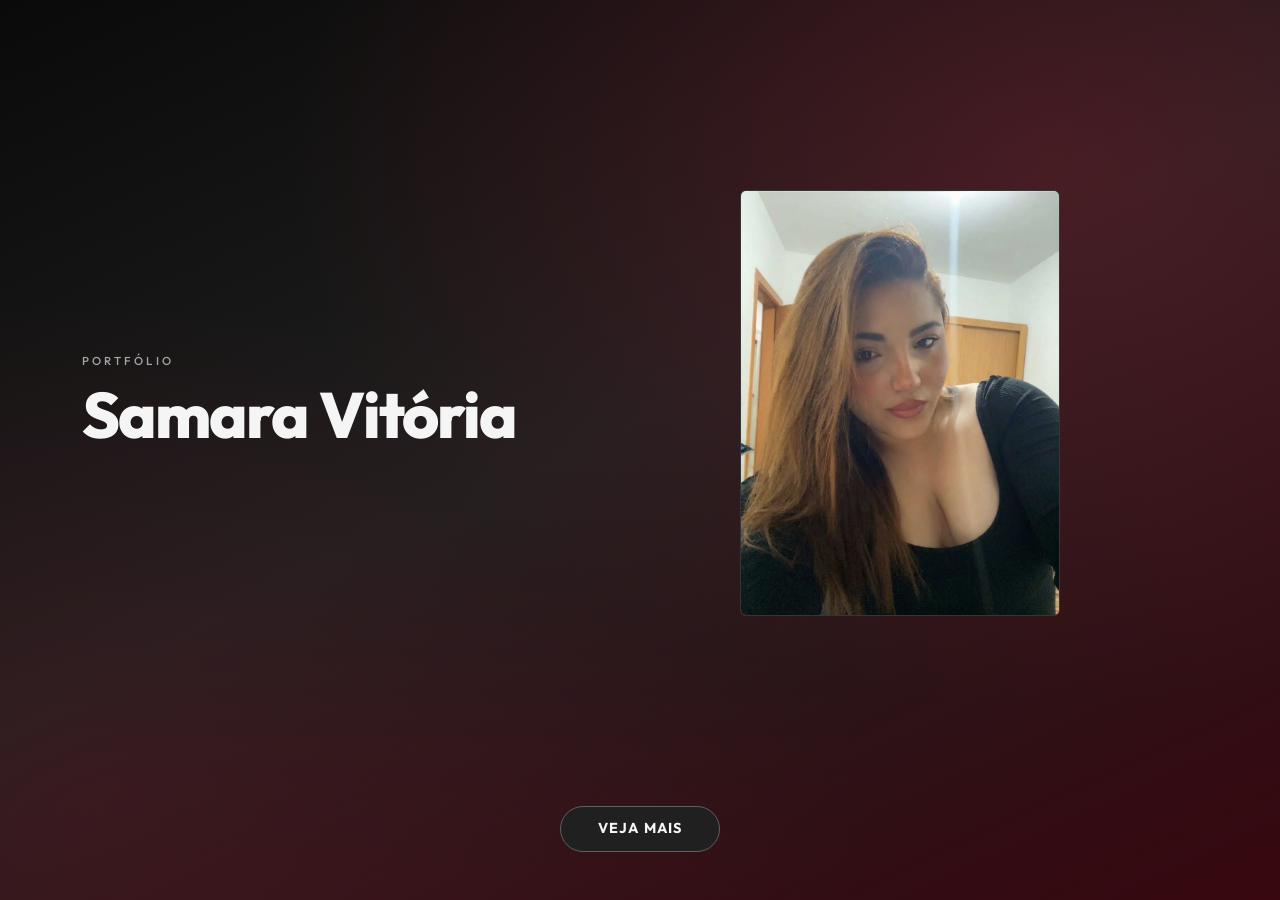
<file: index.html>
<!DOCTYPE html>
<html lang="pt-BR">
<head>
  <meta charset="UTF-8">
  <meta name="viewport" content="width=device-width, initial-scale=1.0">
  <title>Samara Vitória</title>
  <link href="https://cdn.jsdelivr.net/npm/bootstrap@5.3.3/dist/css/bootstrap.min.css" rel="stylesheet">
  <link rel="preconnect" href="https://fonts.googleapis.com">
  <link rel="preconnect" href="https://fonts.gstatic.com" crossorigin>
  <link href="https://fonts.googleapis.com/css2?family=Outfit:wght@400;500;600;700;800&display=swap" rel="stylesheet">
  <link rel="stylesheet" href="css/capa.css">
</head>
<body>
  <section class="capa min-vh-100 d-flex flex-column">
    <div class="container flex-grow-1 d-flex align-items-center">
      <div class="row w-100 align-items-center g-5">
        <div class="col-md-6 text-center text-md-start">
          <p class="capa-label mb-2">Portfólio</p>
          <h1 class="capa-nome mb-0">Samara Vitória</h1>
        </div>

        <div class="col-md-6 d-flex justify-content-center justify-content-md-end">
          <div class="capa-foto">
            <img src="imagens/WhatsApp Image 2026-09-28 at 19.39.31.jpeg" alt="Fotoe" onerror="this.style.display='none'; this.nextElementSibling.style.display='flex';">
            <div class="capa-placeholder" style="display:none;">Foto</div>
          </div>
        </div>
      </div>
    </div>

    <div class="capa-acao pb-5 text-center">
      <a href="sobre.html" class="btn btn-veja-mais">Veja mais</a>
    </div>
  </section>

  <script src="https://cdn.jsdelivr.net/npm/bootstrap@5.3.3/dist/js/bootstrap.bundle.min.js"></script>
</body>
</html>
</file>
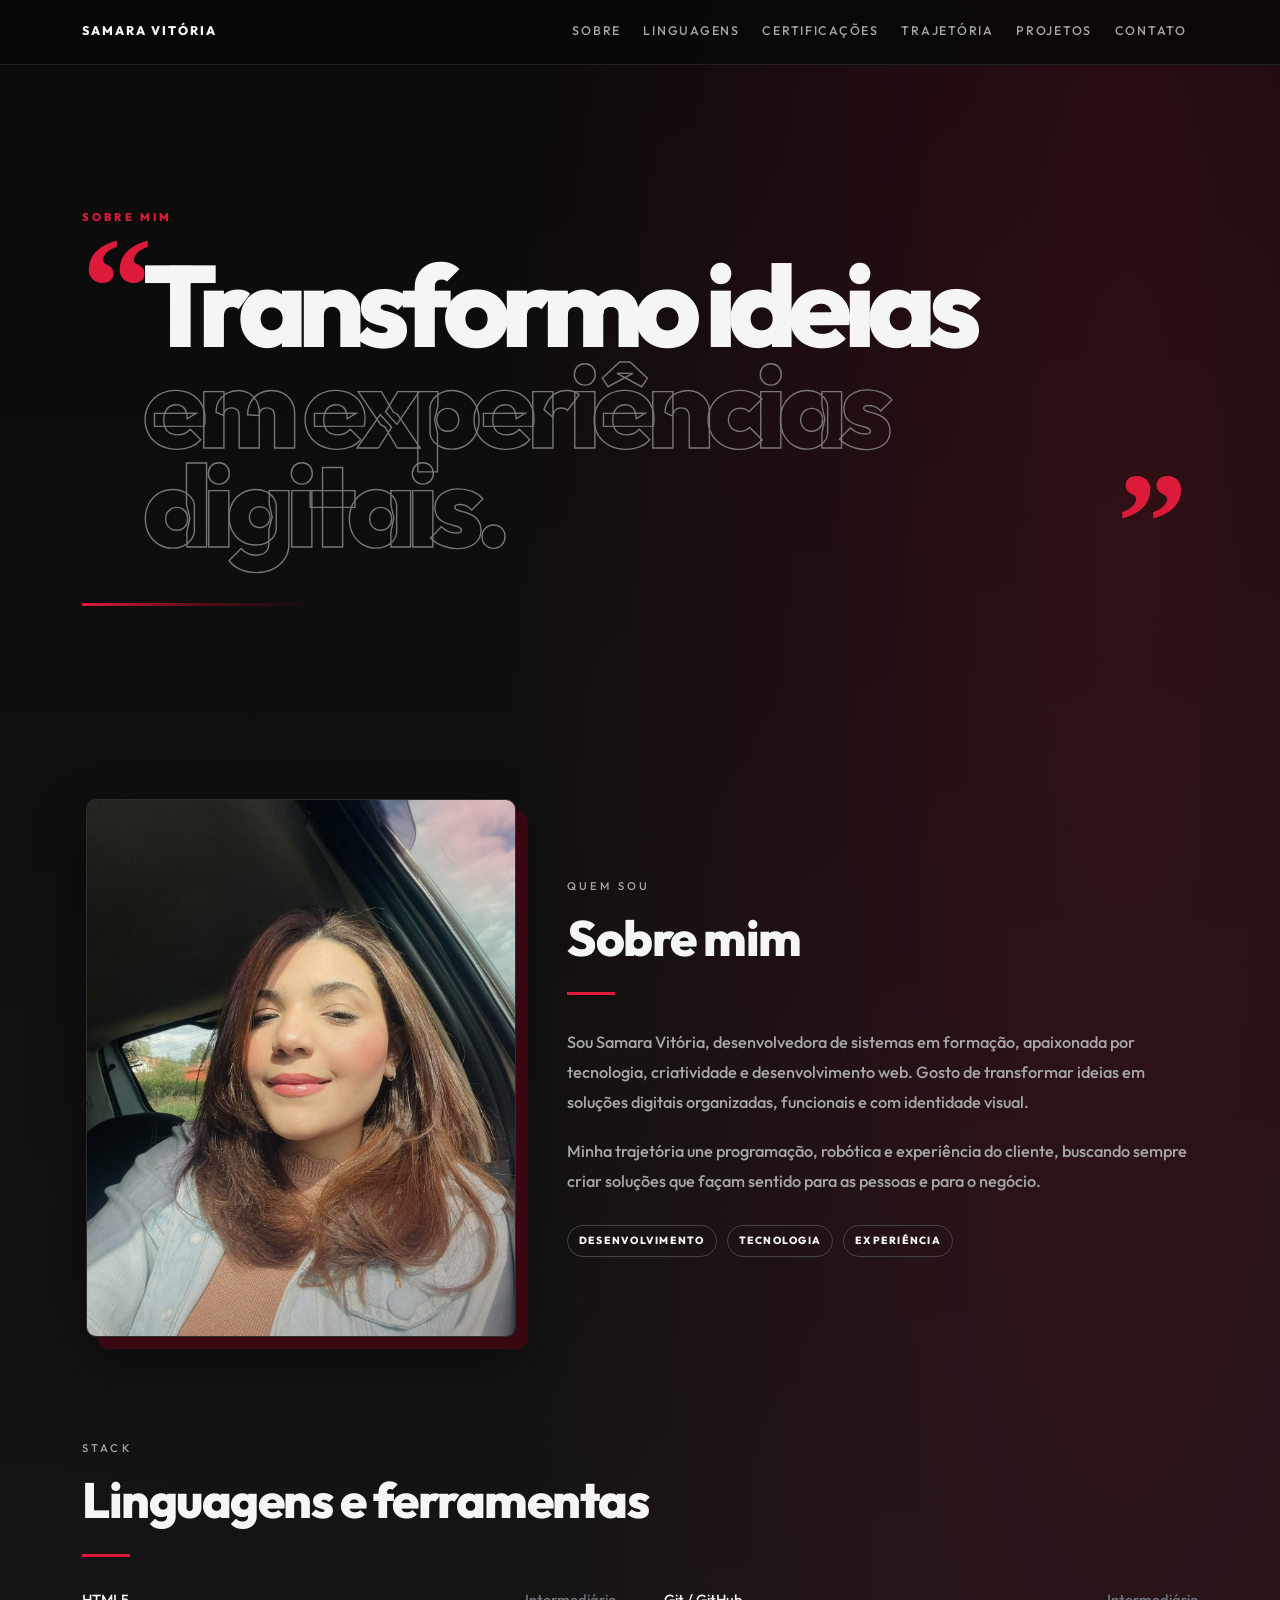
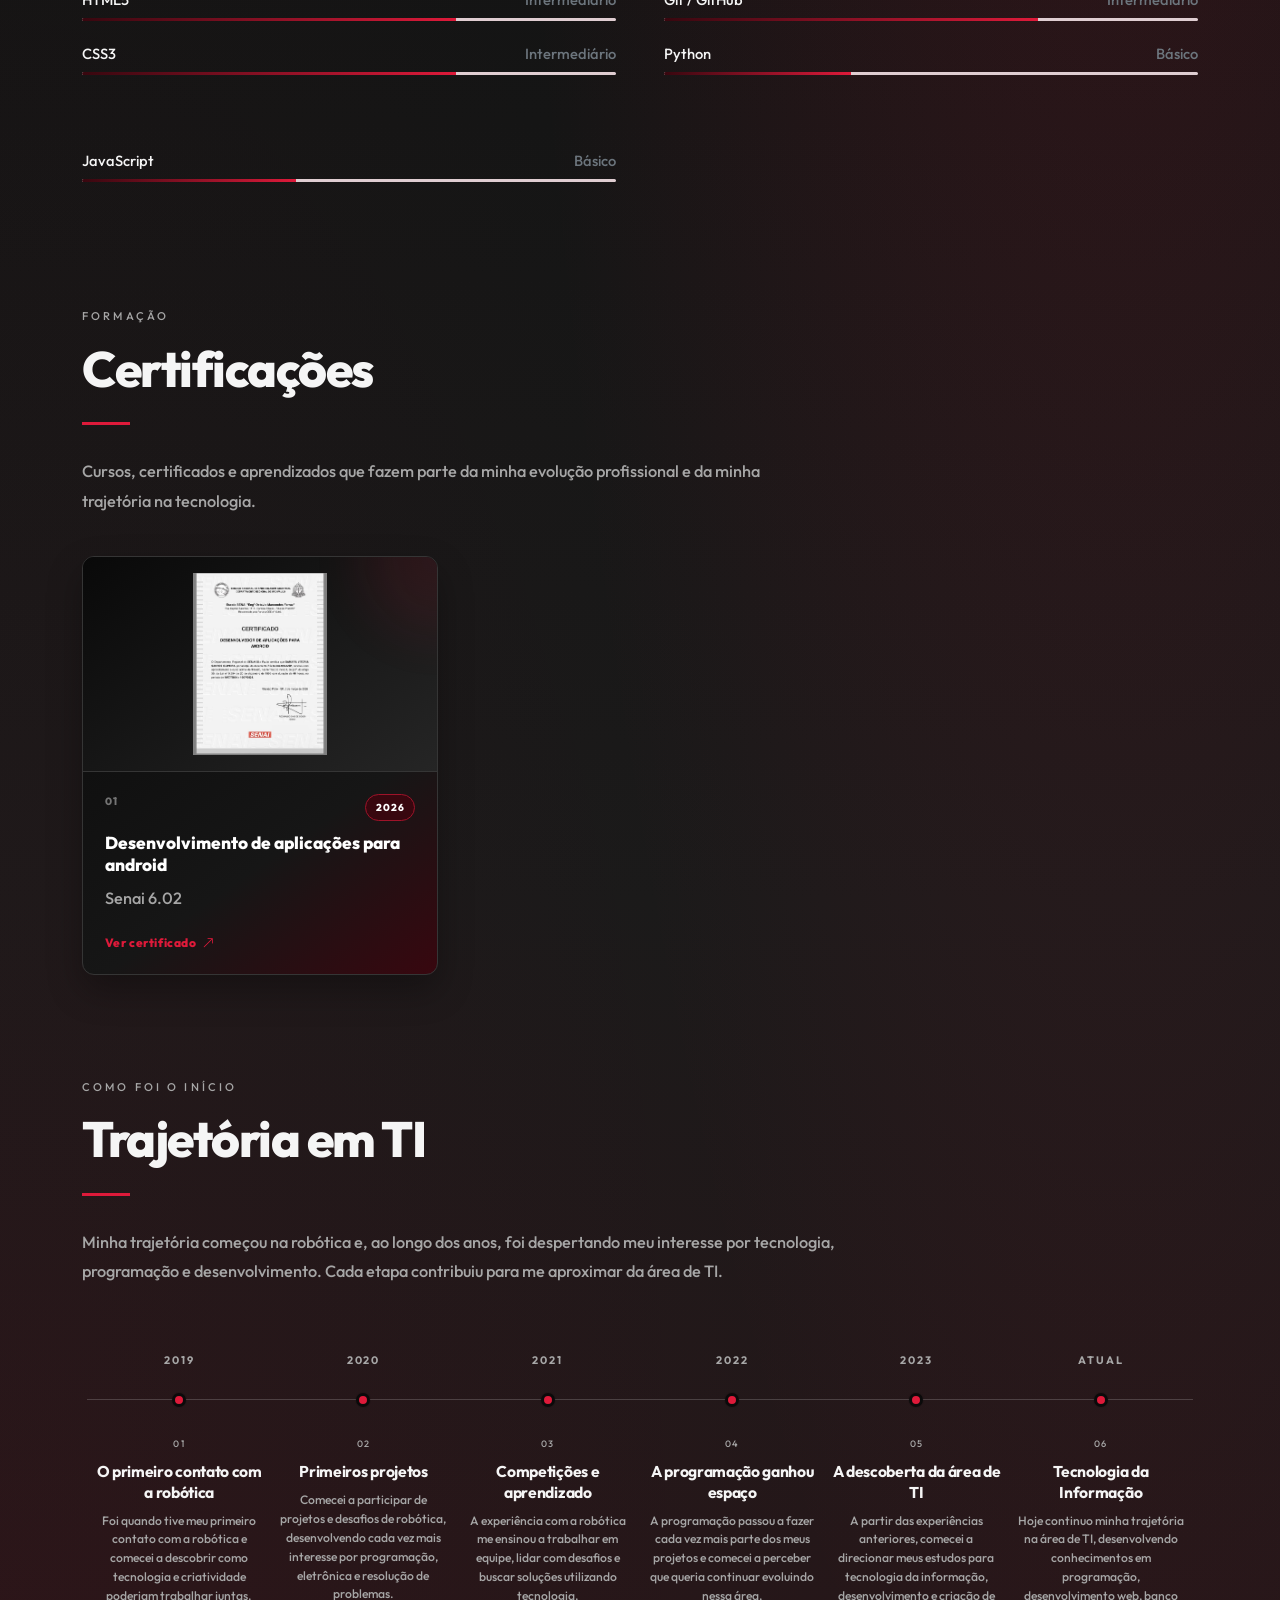
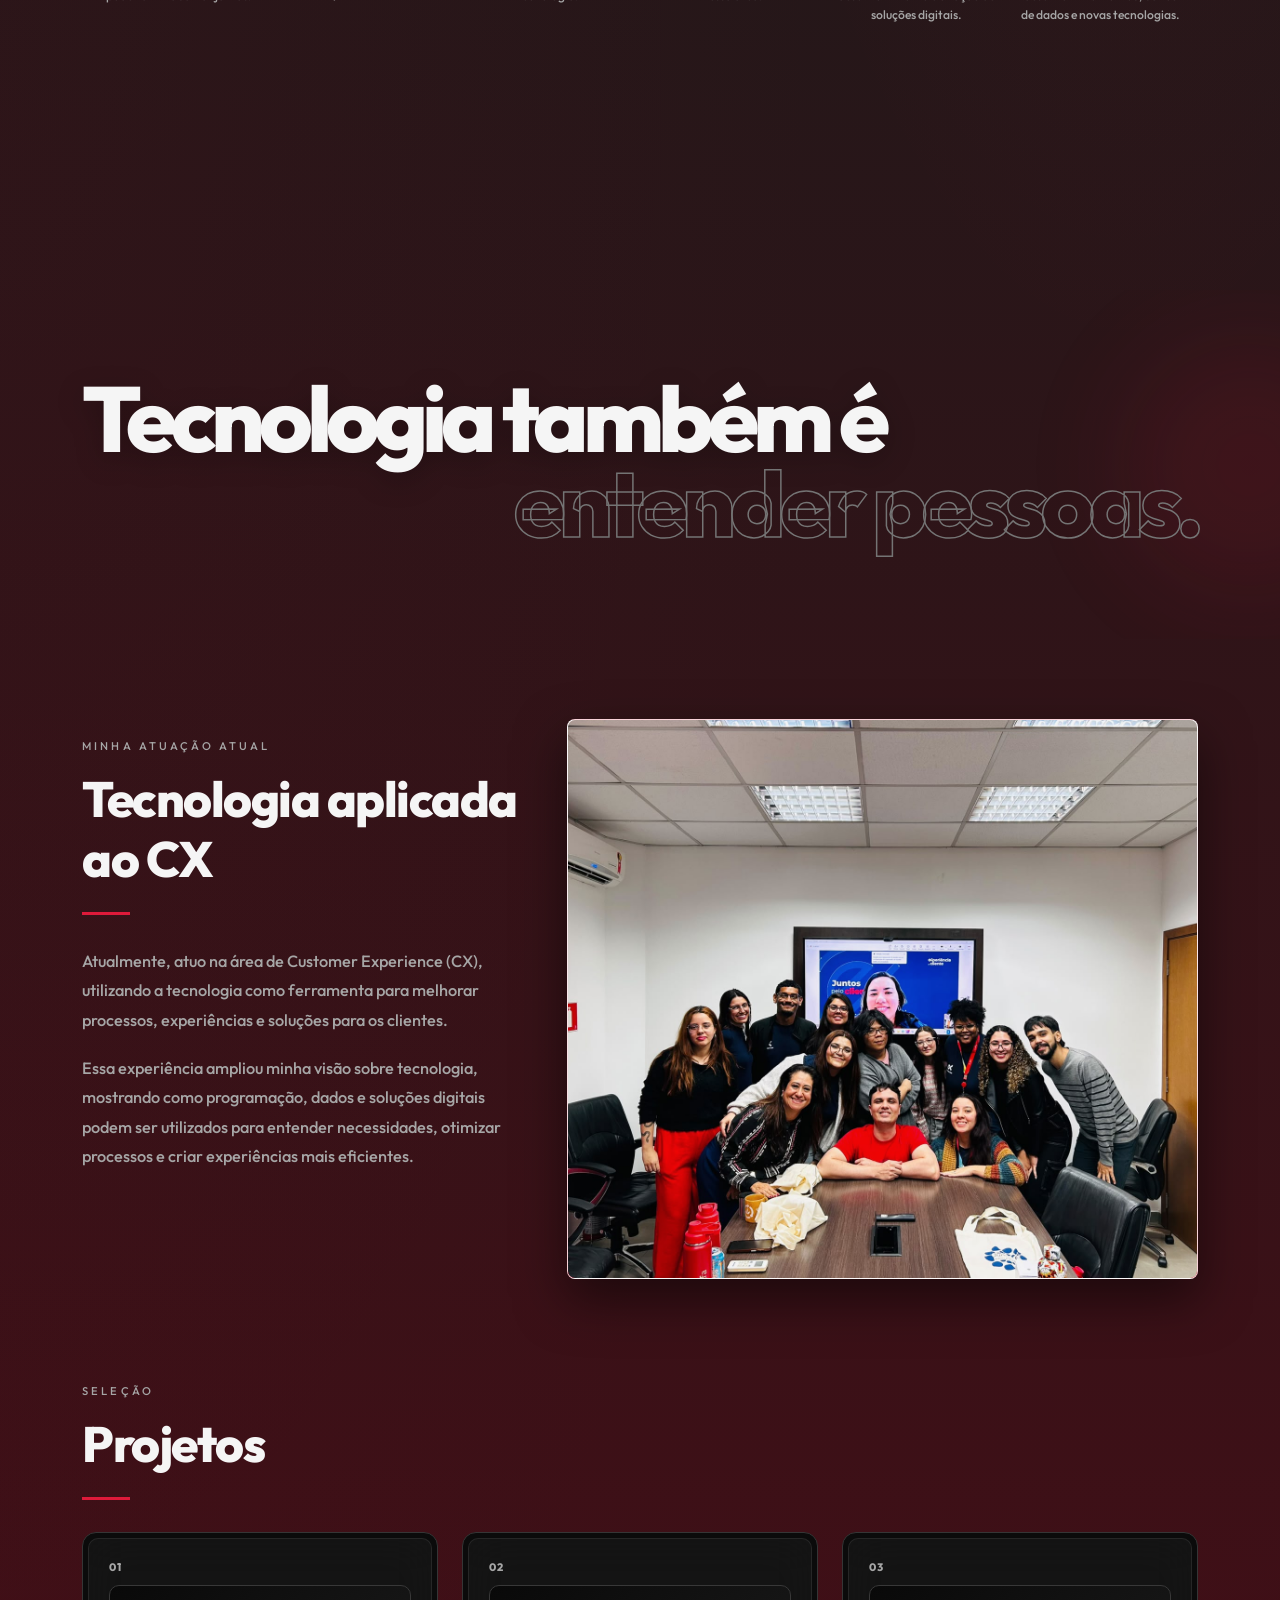
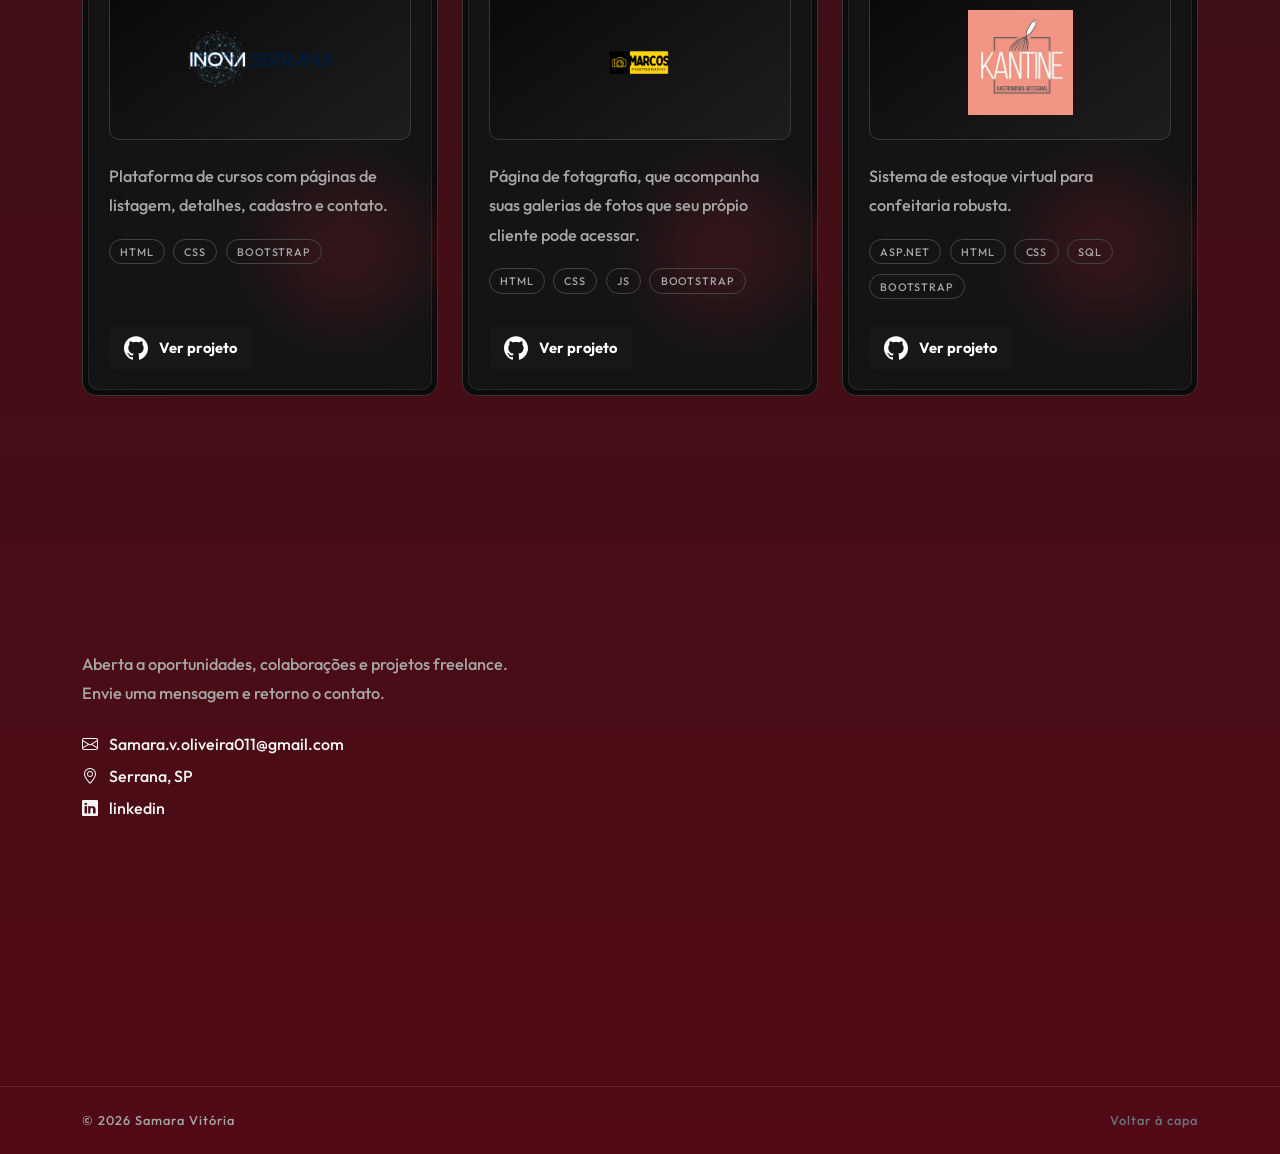
<file: sobre.html>
<!DOCTYPE html>
<html lang="pt-BR">
<head>
  <meta charset="UTF-8">
  <meta name="viewport" content="width=device-width, initial-scale=1.0">

  <title>Samara Vitória | Portfólio</title>

  <link href="https://cdn.jsdelivr.net/npm/bootstrap@5.3.3/dist/css/bootstrap.min.css" rel="stylesheet">

  <link rel="stylesheet" href="https://cdn.jsdelivr.net/npm/bootstrap-icons@1.11.3/font/bootstrap-icons.min.css">

  <link rel="preconnect" href="https://fonts.googleapis.com">
  <link rel="preconnect" href="https://fonts.gstatic.com" crossorigin>

  <link href="https://fonts.googleapis.com/css2?family=Outfit:wght@400;500;600;700;800&display=swap" rel="stylesheet">

  <link rel="stylesheet" href="css/capa.css">
</head>

<body class="page-sobre">

  <!-- NAVEGAÇÃO -->
  <nav class="nav-portfolio">
    <div class="container d-flex flex-wrap align-items-center justify-content-between py-3 gap-3">

      <a href="index.html"
         class="text-decoration-none nav-brand"
         style="letter-spacing:0.16em; font-size:0.78rem; text-transform:uppercase;">
        Samara Vitória
      </a>

      <div class="d-flex flex-wrap">
        <a class="nav-link" href="#sobre">Sobre</a>
        <a class="nav-link" href="#linguagens">Linguagens</a>
        <a class="nav-link" href="#certificacoes">Certificações</a>
        <a class="nav-link" href="#robotica">Trajetória</a>
        <a class="nav-link" href="#projetos">Projetos</a>
        <a class="nav-link" href="#contato">Contato</a>
      </div>

    </div>
  </nav>


  <!-- SOBRE -->
  <section id="sobre" class="secao secao-sobre-impacto">

    <div class="container">

      <div class="sobre-frase-wrap">

        <p class="secao-kicker">Sobre mim</p>

        <div class="sobre-frase" aria-label="Transformo ideias em experiências digitais.">
          <span class="sobre-aspas sobre-aspas-abre">“</span>

          <div class="sobre-frase-texto">
            <span class="frase-solida">Transformo ideias</span>
            <span class="frase-contorno">em experiências digitais.</span>
          </div>

          <span class="sobre-aspas sobre-aspas-fecha">”</span>
        </div>

      </div>

    </div>

  </section>


  <!-- SOBRE MIM — DESCRIÇÃO -->
  <section id="sobre-detalhes" class="secao sobre-detalhes">

    <div class="container">

      <div class="row align-items-center g-5">

        <!-- FOTO À ESQUERDA -->
        <div class="col-lg-5">

          <div class="sobre-detalhes-foto">
            <div class="sobre-detalhes-foto-brilho"></div>

            <img
              src="imagens/FOTO CARRO.jpeg"
              alt="Foto de Samara Vitória"
            >
          </div>

        </div>


        <!-- TEXTO À DIREITA -->
        <div class="col-lg-7">

          <p class="secao-kicker">Quem sou</p>

          <h2 class="secao-titulo">
            Sobre mim
          </h2>

          <div class="linha-rosa"></div>

          <p class="sobre-detalhes-texto">
            Sou Samara Vitória, desenvolvedora de sistemas em formação,
            apaixonada por tecnologia, criatividade e desenvolvimento web.
            Gosto de transformar ideias em soluções digitais organizadas,
            funcionais e com identidade visual.
          </p>

          <p class="sobre-detalhes-texto">
            Minha trajetória une programação, robótica e experiência do
            cliente, buscando sempre criar soluções que façam sentido
            para as pessoas e para o negócio.
          </p>

          <div class="sobre-detalhes-meta">
            <span>DESENVOLVIMENTO</span>
            <span>TECNOLOGIA</span>
            <span>EXPERIÊNCIA</span>
          </div>

        </div>

      </div>

    </div>

  </section>


  <!-- LINGUAGENS -->
  <section id="linguagens" class="secao pt-0">

    <div class="container">

      <p class="secao-kicker">Stack</p>

      <h2 class="secao-titulo">
        Linguagens e ferramentas
      </h2>

      <div class="linha-rosa"></div>

      <div class="row g-5">

        <div class="col-lg-6">

          <div class="lang-item">
            <div class="d-flex justify-content-between">
              <span>HTML5</span>
              <span class="text-secondary">Intermediário</span>
            </div>
            <div class="barra">
              <span style="width:70%"></span>
            </div>
          </div>

          <div class="lang-item">
            <div class="d-flex justify-content-between">
              <span>CSS3</span>
              <span class="text-secondary">Intermediário</span>
            </div>
            <div class="barra">
              <span style="width:70%"></span>
            </div>
          </div>

          <div class="lang-item">
            <div class="d-flex justify-content-between">
              <span>Bootstrap</span>
              <span class="text-secondary">Intermediário</span>
            </div>
            <div class="barra">
              <span style="width:60%"></span>
            </div>
          </div>

          <div class="lang-item">
            <div class="d-flex justify-content-between">
              <span>JavaScript</span>
              <span class="text-secondary">Básico</span>
            </div>
            <div class="barra">
              <span style="width:40%"></span>
            </div>
          </div>

        </div>

        <div class="col-lg-6">

          <div class="lang-item">
            <div class="d-flex justify-content-between">
              <span>Git / GitHub</span>
              <span class="text-secondary">Intermediário</span>
            </div>
            <div class="barra">
              <span style="width:70%"></span>
            </div>
          </div>

          <div class="lang-item">
            <div class="d-flex justify-content-between">
              <span>Python</span>
              <span class="text-secondary">Básico</span>
            </div>
            <div class="barra">
              <span style="width:35%"></span>
            </div>
          </div>

          <div class="lang-item">
            <div class="d-flex justify-content-between">
              <span>SQL</span>
              <span class="text-secondary">Intermediário</span>
            </div>
            <div class="barra">
              <span style="width:62%"></span>
            </div>
          </div>

        </div>

      </div>

    </div>

  </section>



  <!-- =========================
       CERTIFICAÇÕES
  ========================= -->

  <section id="certificacoes" class="secao certificacoes pt-0">

    <div class="container">

      <p class="secao-kicker">
        Formação
      </p>

      <h2 class="secao-titulo">
        Certificações
      </h2>

      <div class="linha-rosa"></div>

      <p class="texto-suave certificacoes-intro">
        Cursos, certificados e aprendizados que fazem parte da minha
        evolução profissional e da minha trajetória na tecnologia.
      </p>

      <div class="row g-4">


        <!-- CERTIFICAÇÃO 01 -->
        <div class="col-md-6 col-lg-4">

          <article class="certificacao-card h-100">

            <div class="certificacao-imagem">
              <img
                src="imagens/Certificado Desenvolvimento de aplicações para android.jpg"
                alt="Certificação 01"
              >
            </div>

            <div class="certificacao-conteudo">

              <div class="d-flex justify-content-between align-items-start gap-3">

                <span class="certificacao-numero">
                  01
                </span>

                <span class="certificacao-ano">
                  2026
                </span>

              </div>

              <h3>
                 Desenvolvimento de aplicações para android
              </h3>

              <p class="texto-suave">
                Senai 6.02
              </p>

              <a
                href=""
                class="certificacao-link mt-auto"
                target="_blank"
                rel="noopener noreferrer"
              >
                Ver certificado
                <i class="bi bi-arrow-up-right"></i>
              </a>

            </div>

          </article>

        </div>


        

            </div>

          </article>

        

  </section>


  <!-- ROBÓTICA -->
  <section id="robotica" class="secao pt-0">

    <div class="container">

      <p class="secao-kicker">
        Como foi o início 
      </p>

      <h2 class="secao-titulo">
        Trajetória em TI
      </h2>

      <div class="linha-rosa"></div>

      <p class="texto-suave robotica-intro">
        Minha trajetória começou na robótica e, ao longo dos anos,
        foi despertando meu interesse por tecnologia, programação
        e desenvolvimento. Cada etapa contribuiu para me aproximar
        da área de TI.
      </p>


      <!-- LINHA DO TEMPO -->
      <div class="timeline">


        <!-- 2019 -->
        <div class="timeline-item">

          <div class="timeline-data">
            2019
          </div>

          <div class="timeline-ponto"></div>

          <div class="timeline-conteudo">

            <div class="timeline-texto">

              <span class="timeline-numero">
                01
              </span>

              <h3>
                O primeiro contato com a robótica
              </h3>

              <p>
                Foi quando tive meu primeiro contato com a robótica
                e comecei a descobrir como tecnologia e criatividade
                poderiam trabalhar juntas.
              </p>

            </div>

            <div class="timeline-foto">

              <img
                src="imagens/robotica2019.jpeg"
                alt="Primeiro contato com a robótica"
              >

            </div>

          </div>

        </div>


        <!-- 2020 -->
        <div class="timeline-item">

          <div class="timeline-data">
            2020
          </div>

          <div class="timeline-ponto"></div>

          <div class="timeline-conteudo">

            <div class="timeline-texto">

              <span class="timeline-numero">
                02
              </span>

              <h3>
                Primeiros projetos
              </h3>

              <p>
                Comecei a participar de projetos e desafios de robótica,
                desenvolvendo cada vez mais interesse por programação,
                eletrônica e resolução de problemas.
              </p>

            </div>

            <div class="timeline-foto">

              <img
                src="imagens/projetosolar.jpeg"
                alt="Projetos de robótica"
              >

            </div>

          </div>

        </div>


        <!-- 2021 -->
        <div class="timeline-item">

          <div class="timeline-data">
            2021
          </div>

          <div class="timeline-ponto"></div>

          <div class="timeline-conteudo">

            <div class="timeline-texto">

              <span class="timeline-numero">
                03
              </span>

              <h3>
                Competições e aprendizado
              </h3>

              <p>
                A experiência com a robótica me ensinou a trabalhar
                em equipe, lidar com desafios e buscar soluções
                utilizando tecnologia.
              </p>

            </div>

            <div class="timeline-foto">

              <img
                src="imagens/competicao.jpeg"
                alt="Competição de robótica"
              >

            </div>

          </div>

        </div>


        <!-- 2022 -->
        <div class="timeline-item">

          <div class="timeline-data">
            2022
          </div>

          <div class="timeline-ponto"></div>

          <div class="timeline-conteudo">

            <div class="timeline-texto">

              <span class="timeline-numero">
                04
              </span>

              <h3>
                A programação ganhou espaço
              </h3>

              <p>
                A programação passou a fazer cada vez mais parte
                dos meus projetos e comecei a perceber que queria
                continuar evoluindo nessa área.
              </p>

            </div>

            <div class="timeline-foto">

              <img
                src="imagens/programacao.jpeg"
                alt="Programação e robótica"
              >

            </div>

          </div>

        </div>


        <!-- 2023 -->
        <div class="timeline-item">

          <div class="timeline-data">
            2023
          </div>

          <div class="timeline-ponto"></div>

          <div class="timeline-conteudo">

            <div class="timeline-texto">

              <span class="timeline-numero">
                05
              </span>

              <h3>
                A descoberta da área de TI
              </h3>

              <p>
                A partir das experiências anteriores, comecei a
                direcionar meus estudos para tecnologia da informação,
                desenvolvimento e criação de soluções digitais.
              </p>

            </div>

            <div class="timeline-foto">

              <img
                src="imagens/Apresentacao2.jpeg"
                alt="Entrada na área de tecnologia da informação"
              >

            </div>

          </div>

        </div>


        <!-- ATUAL -->
        <div class="timeline-item timeline-atual">

          <div class="timeline-data">
            Atual
          </div>

          <div class="timeline-ponto"></div>

          <div class="timeline-conteudo">

            <div class="timeline-texto">

              <span class="timeline-numero">
                06
              </span>

              <h3>
                Tecnologia da Informação
              </h3>

              <p>
                Hoje continuo minha trajetória na área de TI,
                desenvolvendo conhecimentos em programação,
                desenvolvimento web, banco de dados e novas
                tecnologias.
              </p>

            </div>

            <div class="timeline-foto">

              <img
                src="imagens/projeto.png"
                alt="Minha trajetória atual em TI"
              >

            </div>

          </div>

        </div>

      </div>

    </div>

  </section>


  <!-- FRASE DE TRANSIÇÃO -->
  <section class="transicao-cx" aria-label="Introdução à próxima seção">

    <div class="container">

      <div class="transicao-cx-frase">
        <span class="transicao-cx-cheia">Tecnologia também é</span>
        <span class="transicao-cx-contorno">entender pessoas.</span>
      </div>

    </div>

  </section>


  <!-- =========================
     TECNOLOGIA + CX
========================= -->

<section id="cx" class="secao secao-cx">
  <div class="container">

    <div class="row align-items-center g-5">

      <!-- TEXTO -->
      <div class="col-lg-5">
        <p class="secao-kicker">Minha atuação atual</p>

        <h2 class="secao-titulo">
          Tecnologia aplicada ao CX
        </h2>

        <div class="linha-rosa"></div>

        <p class="texto-suave">
          Atualmente, atuo na área de Customer Experience (CX),
          utilizando a tecnologia como ferramenta para melhorar
          processos, experiências e soluções para os clientes.
        </p>

        <p class="texto-suave">
          Essa experiência ampliou minha visão sobre tecnologia,
          mostrando como programação, dados e soluções digitais
          podem ser utilizados para entender necessidades,
          otimizar processos e criar experiências mais eficientes.
        </p>

        <div class="cx-tags">
          <span class="tag">Tecnologia</span>
          <span class="tag">Customer Experience</span>
          <span class="tag">Processos</span>
          <span class="tag">Soluções digitais</span>
        </div>
      </div>

      <!-- FOTO -->
      <div class="col-lg-7">
        <div class="cx-foto">
          <img
            src="imagens/CX.jpeg"
            alt="Atuação profissional utilizando tecnologia"
          >
        </div>
      </div>

    </div>

  </div>
</section>

  <!-- PROJETOS -->
  <section id="projetos" class="secao pt-0">

    <div class="container">

      <p class="secao-kicker">
        Seleção
      </p>

      <h2 class="secao-titulo">
        Projetos
      </h2>

      <div class="linha-rosa"></div>

      <div class="row g-4">

        <!-- PROJETO 01 -->
        <div class="col-md-6 col-xl-4">

          <article class="card-projeto">

            <div class="projeto-topo">
              <span class="projeto-numero">01</span>
            </div>

            <div class="projeto-logo">
              <img
                src="imagens/Inova_100X150_260614_115255.pdf (1).png"
                alt="Logo InovaSerrana"
              >
            </div>

            <div class="projeto-info">

              <h3 class="visually-hidden">
                InovaSerrana
              </h3>

              <p class="texto-suave">
                Plataforma de cursos com páginas de listagem,
                detalhes, cadastro e contato.
              </p>

              <div class="projeto-tags">
                <span class="tag">HTML</span>
                <span class="tag">CSS</span>
                <span class="tag">Bootstrap</span>
              </div>

            </div>

            <a
              class="button button-projeto"
              href="https://github.com/vtoriaoliv/InovaSerrana"
              target="_blank"
              rel="noopener noreferrer"
              aria-label="Ver projeto InovaSerrana"
            >
              <svg
                width="24"
                height="24"
                viewBox="0 0 24 24"
                fill="none"
                xmlns="http://www.w3.org/2000/svg"
                aria-hidden="true"
              >
                <path
                  d="M12 0.296997C5.37 0.296997 0 5.67 0 12.297C0 17.6 3.438 22.097 8.205 23.682C8.805 23.795 9.025 23.424 9.025 23.105C9.025 22.82 9.015 22.065 9.01 21.065C5.672 21.789 4.968 19.455 4.968 19.455C4.422 18.07 3.633 17.7 3.633 17.7C2.546 16.956 3.717 16.971 3.717 16.971C4.922 17.055 5.555 18.207 5.555 18.207C6.625 20.042 8.364 19.512 9.05 19.205C9.158 18.429 9.467 17.9 9.81 17.6C7.145 17.3 4.344 16.268 4.344 11.67C4.344 10.36 4.809 9.29 5.579 8.45C5.444 8.147 5.039 6.927 5.684 5.274C5.684 5.274 6.689 4.952 8.984 6.504C9.944 6.237 10.964 6.105 11.984 6.099C13.004 6.105 14.024 6.237 14.984 6.504C17.264 4.952 18.269 5.274 18.269 5.274C18.914 6.927 18.509 8.147 18.389 8.45C19.154 9.29 19.619 10.36 19.619 11.67C19.619 16.28 16.814 17.295 14.144 17.59C14.564 17.95 14.954 18.686 14.954 19.81C14.954 21.416 14.939 22.706 14.939 23.096C14.939 23.411 15.149 23.786 15.764 23.666C20.565 22.092 24 17.592 24 12.297C24 5.67 18.627 0.296997 12 0.296997Z"
                  fill="currentColor"
                ></path>
              </svg>
              <span class="text">Ver projeto</span>
            </a>

          </article>

        </div>


        <!-- PROJETO 02 -->
        <div class="col-md-6 col-xl-4">

          <article class="card-projeto">

            <div class="projeto-topo">
              <span class="projeto-numero">02</span>
            </div>

            <div class="projeto-logo">
              <img
                src="imagens/Black and Yellow Modern Simple Illustrative Photography Logo.png"
                alt="Logo do projeto Capa de portfólio"
              >
            </div>

            <div class="projeto-info">

              <h3 class="visually-hidden">
                Capa de portfólio
              </h3>

              <p class="texto-suave">
                Página de fotagrafia, que acompanha suas galerias de fotos que seu própio cliente pode acessar.
              </p>

              <div class="projeto-tags">
                <span class="tag">HTML</span>
                <span class="tag">CSS</span>
                <span class="tag">JS</span>
                <span class="tag">BOOTSTRAP</span>
              </div>

            </div>

            <a
              class="button button-projeto"
              href="https://github.com/vtoriaoliv/marcos-fotos"
              target="_blank"
              rel="noopener noreferrer"
              aria-label="Ver projeto Capa de portfólio"
            >
              <svg
                width="24"
                height="24"
                viewBox="0 0 24 24"
                fill="none"
                xmlns="http://www.w3.org/2000/svg"
                aria-hidden="true"
              >
                <path
                  d="M12 0.296997C5.37 0.296997 0 5.67 0 12.297C0 17.6 3.438 22.097 8.205 23.682C8.805 23.795 9.025 23.424 9.025 23.105C9.025 22.82 9.015 22.065 9.01 21.065C5.672 21.789 4.968 19.455 4.968 19.455C4.422 18.07 3.633 17.7 3.633 17.7C2.546 16.956 3.717 16.971 3.717 16.971C4.922 17.055 5.555 18.207 5.555 18.207C6.625 20.042 8.364 19.512 9.05 19.205C9.158 18.429 9.467 17.9 9.81 17.6C7.145 17.3 4.344 16.268 4.344 11.67C4.344 10.36 4.809 9.29 5.579 8.45C5.444 8.147 5.039 6.927 5.684 5.274C5.684 5.274 6.689 4.952 8.984 6.504C9.944 6.237 10.964 6.105 11.984 6.099C13.004 6.105 14.024 6.237 14.984 6.504C17.264 4.952 18.269 5.274 18.269 5.274C18.914 6.927 18.509 8.147 18.389 8.45C19.154 9.29 19.619 11.67 19.619 11.67C19.619 16.28 16.814 17.295 14.144 17.59C14.564 17.95 14.954 18.686 14.954 19.81C14.954 21.416 14.939 22.706 14.939 23.096C14.939 23.411 15.149 23.786 15.764 23.666C20.565 22.092 24 17.592 24 12.297C24 5.67 18.627 0.296997 12 0.296997Z"
                  fill="currentColor"
                ></path>
              </svg>
              <span class="text">Ver projeto</span>
            </a>

          </article>

        </div>


        <!-- PROJETO 03 -->
        <div class="col-md-6 col-xl-4">

          <article class="card-projeto">

            <div class="projeto-topo">
              <span class="projeto-numero">03</span>
            </div>

            <div class="projeto-logo">
              <img
                src="imagens/images.jpg"
                alt="Logo do projeto Landing institucional"
              >
            </div>

            <div class="projeto-info">

              <h3 class="visually-hidden">
                Landing institucional
              </h3>

              <p class="texto-suave">
                Sistema de estoque virtual para confeitaria robusta.
              </p>

              <div class="projeto-tags">
                <span class="tag">Asp.NET</span>
                <span class="tag">HTML</span>
                <span class="tag">CSS</span>
                <span class="tag">SQL</span>
                <span class="tag">BOOTSTRAP</span>
              </div>

            </div>

            <a
              class="button button-projeto"
              href="https://github.com/brugnoloJoao/K-Gest"
              target="_blank"
              rel="noopener noreferrer"
              aria-label="Ver projeto Landing institucional"
            >
              <svg
                width="24"
                height="24"
                viewBox="0 0 24 24"
                fill="none"
                xmlns="http://www.w3.org/2000/svg"
                aria-hidden="true"
              >
                <path
                  d="M12 0.296997C5.37 0.296997 0 5.67 0 12.297C0 17.6 3.438 22.097 8.205 23.682C8.805 23.795 9.025 23.424 9.025 23.105C9.025 22.82 9.015 22.065 9.01 21.065C5.672 21.789 4.968 19.455 4.968 19.455C4.422 18.07 3.633 17.7 3.633 17.7C2.546 16.956 3.717 16.971 3.717 16.971C4.922 17.055 5.555 18.207 5.555 18.207C6.625 20.042 8.364 19.512 9.05 19.205C9.158 18.429 9.467 17.9 9.81 17.6C7.145 17.3 4.344 16.268 4.344 11.67C4.344 10.36 4.809 9.29 5.579 8.45C5.444 8.147 5.039 6.927 5.684 5.274C5.684 5.274 6.689 4.952 8.984 6.504C9.944 6.237 10.964 6.105 11.984 6.099C13.004 6.105 14.024 6.237 14.984 6.504C17.264 4.952 18.269 5.274 18.269 5.274C18.914 6.927 18.509 8.147 18.389 8.45C19.154 9.29 19.619 10.36 19.619 11.67C19.619 16.28 16.814 17.295 14.144 17.59C14.564 17.95 14.954 18.686 14.954 19.81C14.954 21.416 14.939 22.706 14.939 23.096C14.939 23.411 15.149 23.786 15.764 23.666C20.565 22.092 24 17.592 24 12.297C24 5.67 18.627 0.296997 12 0.296997Z"
                  fill="currentColor"
                ></path>
              </svg>
              <span class="text">Ver projeto</span>
            </a>

          </article>

        </div>

      </div>

    </div>

  </section>


  <!-- CONTATO -->
  <section id="contato" class="secao pt-0">

    <div class="container">

      <div class="row g-5 align-items-start">

        <div class="col-lg-5">

          <p class="secao-kicker">
            Contato
          </p>

          <h2 class="secao-titulo">
            Vamos conversar.
          </h2>

          <div class="linha-rosa"></div>

          <p class="texto-suave mb-4">
            Aberta a oportunidades, colaborações e projetos freelance.
            Envie uma mensagem e retorno o contato.
          </p>

          <p class="mb-2">
            <i class="bi bi-envelope me-2"></i>
            Samara.v.oliveira011@gmail.com
          </p>

          <p class="mb-2">
            <i class="bi bi-geo-alt me-2"></i>
            Serrana, SP
          </p>

          <p class="mb-0">
            <i class="bi bi-linkedin me-2" link rel="stylesheet" href="www.linkedin.com/in/samara-vitoria-b976a9224"></i> 
            linkedin
          </p>

        </div>


        <div class="col-lg-7">

          <form
            class="contato-box"
            action="mailto:seu.email@exemplo.com"
            method="post"
            enctype="text/plain"
          >

            <div class="mb-4">

              <label
                class="form-label secao-kicker"
                for="nome"
              >
                Nome
              </label>

              <input
                class="form-control"
                id="nome"
                name="nome"
                type="text"
                required
              >

            </div>


            <div class="mb-4">

              <label
                class="form-label secao-kicker"
                for="email"
              >
                E-mail
              </label>

              <input
                class="form-control"
                id="email"
                name="email"
                type="email"
                required
              >

            </div>


            <div class="mb-4">

              <label
                class="form-label secao-kicker"
                for="mensagem"
              >
                Mensagem
              </label>

              <textarea
                class="form-control"
                id="mensagem"
                name="mensagem"
                rows="4"
                required
              ></textarea>

            </div>

            <button
              type="submit"
              class="btn btn-veja-mais"
            >
              Enviar
            </button>

          </form>

        </div>

      </div>

    </div>

  </section>


  <!-- RODAPÉ -->
  <footer class="rodape py-4">

    <div class="container d-flex justify-content-between flex-wrap gap-2">

      <span>
        © 2026 Samara Vitória
      </span>

      <a
        href="index.html"
        class="text-decoration-none text-secondary"
      >
        Voltar à capa
      </a>

    </div>

  </footer>


  <script src="https://cdn.jsdelivr.net/npm/bootstrap@5.3.3/dist/js/bootstrap.bundle.min.js"></script>

  <script src="animaccoes.js"></script>

</body>
</html>
</file>
<file: css/capa.css>
:root {
  --branco: #F5F5F5;
  --cinza-claro: #A6A6A6;
  --cinza: #747474;
  --preto: #080808;
  --vinho-escuro: #38070F;
  --vinho: #5E0B19;
  --vinho-medio: #510A15;
  --vermelho: #DE1A3A;
  --vermelho-escuro: #9E1329;
  --cinza-escuro: #1A1A1A;
  --grafite: #2B2B2B;
  --fundo-vinho: #241015;
}

* {
  box-sizing: border-box;
}

html {
  scroll-behavior: smooth;
}

body {
  margin: 0;
  font-family: "Outfit", system-ui, sans-serif;
  font-weight: 500;
  color: var(--branco);
  background: var(--preto);
}



/* =========================
   ESTILOS ORIGINAIS DA CAPA
========================= */

.capa {
  background:
    radial-gradient(
      ellipse at 82% 18%,
      rgba(222, 26, 58, 0.22),
      transparent 52%
    ),
    radial-gradient(
      ellipse at 8% 90%,
      rgba(158, 19, 41, 0.18),
      transparent 46%
    ),
    linear-gradient(
      155deg,
      #0A0A0A 0%,
      #1F1F1F 48%,
      #38070F 100%
    );
}

.capa-label {
  letter-spacing: 0.28em;
  text-transform: uppercase;
  font-size: 0.72rem;
  color: var(--cinza-claro);
}

.capa-nome {
  font-weight: 800;
  font-size: clamp(2.4rem, 5vw, 4.2rem);
  letter-spacing: -0.03em;
  color: var(--branco);
}

.capa-foto {
  width: min(320px, 78vw);
  aspect-ratio: 3 / 4;
  overflow: hidden;
  border-radius: 6px;
  background: linear-gradient(
    180deg,
    #2B2B2B 0%,
    var(--vermelho) 100%
  );
  border: 1px solid #353535;

  /* Move a foto mais para a esquerda no desktop */
  position: relative;
  left: -90px;

  /* Animação de entrada + movimento suave */
  opacity: 0;
  animation:
    fotoEntrada 1s cubic-bezier(.22, .61, .36, 1) forwards,
    fotoFlutua 4s ease-in-out 1s infinite;
}

.capa-foto img {
  width: 100%;
  height: 100%;
  object-fit: cover;
  filter: grayscale(12%);
  transition:
    transform .6s cubic-bezier(.22, .61, .36, 1),
    filter .6s ease;
}

.capa-foto:hover {
  border-color: var(--vermelho);
  box-shadow:
    0 0 0 1px rgba(222, 26, 58, .35),
    0 20px 55px rgba(0, 0, 0, .55);
}

.capa-foto:hover img {
  transform: scale(1.045);
  filter: grayscale(0%);
}

@keyframes fotoEntrada {
  from {
    opacity: 0;
    transform: translateX(55px) translateY(18px) scale(.94);
  }

  to {
    opacity: 1;
    transform: translateX(0) translateY(0) scale(1);
  }
}

@keyframes fotoFlutua {
  0%, 100% {
    transform: translateY(0);
  }

  50% {
    transform: translateY(-9px);
  }
}

.capa-placeholder {
  width: 100%;
  height: 100%;
  display: flex;
  align-items: center;
  justify-content: center;
  color: var(--cinza-claro);
  font-size: 0.8rem;
  letter-spacing: 0.12em;
  text-transform: uppercase;
}

/* =========================
   PÁGINA
========================= */

.page-sobre {
  background:
    radial-gradient(
      ellipse at 88% 8%,
      rgba(222, 26, 58, 0.16),
      transparent 40%
    ),
    radial-gradient(
      ellipse at 0% 55%,
      rgba(94, 11, 25, 0.12),
      transparent 45%
    ),
    linear-gradient(
      180deg,
      #0A0A0A 0%,
      #1A1A1A 42%,
      #510A15 100%
    );
}


/* =========================
   NAVEGAÇÃO
========================= */

.nav-portfolio {
  position: sticky;
  top: 0;
  z-index: 20;
  backdrop-filter: blur(14px);
  background: rgba(8, 8, 8, 0.86);
  border-bottom: 1px solid rgba(255, 255, 255, 0.10);
}

.nav-portfolio .nav-link {
  color: var(--cinza-claro);
  font-size: 0.78rem;
  letter-spacing: 0.14em;
  text-transform: uppercase;
  padding: 0.4rem 0.7rem;
  transition: color 0.2s ease;
}

.nav-portfolio .nav-link:hover,
.nav-portfolio .nav-link.active {
  color: var(--vermelho);
}


/* =========================
   SEÇÕES
========================= */

.secao {
  padding: 6.5rem 0;
  scroll-margin-top: 5.2rem;
}

.secao-kicker {
  letter-spacing: 0.28em;
  text-transform: uppercase;
  font-size: 0.7rem;
  color: var(--cinza-claro);
  margin-bottom: 0.85rem;
}

.secao-titulo {
  font-weight: 800;
  font-size: clamp(2rem, 4vw, 3.1rem);
  letter-spacing: -0.03em;
  margin-bottom: 1.5rem;
}

.texto-suave {
  color: var(--cinza-claro);
  line-height: 1.8;
  font-size: 1.02rem;
}

.linha-rosa {
  width: 48px;
  height: 3px;
  background: var(--vermelho);
  margin: 1.4rem 0 2rem;
}



/* =========================
   LINHA DO TEMPO HORIZONTAL
========================= */

.robotica-intro {
  max-width: 760px;
  margin-bottom: 3rem;
}

.timeline {
  position: relative;
  width: 100%;
  display: flex;
  flex-wrap: nowrap;
  justify-content: space-between;
  align-items: flex-start;
  padding: 65px 5px 30px;
  overflow: visible;
}

/* Linha horizontal */
.timeline::before {
  content: "";
  position: absolute;
  left: 5px;
  right: 5px;
  top: 65px;
  height: 1px;
  background: rgba(255, 255, 255, 0.18);
}

/* Cada momento */
.timeline-item {
  position: relative;
  flex: 1 1 0;
  width: auto;
  min-width: 0;
  max-width: 190px;
  min-height: 345px;
  margin: 0 8px;
  padding-top: 0;
}

/* Ponto */
.timeline-ponto {
  position: absolute;
  top: -6px;
  left: 50%;
  width: 14px;
  height: 14px;
  border-radius: 50%;
  background: var(--vermelho);
  border: 3px solid #0A0A0A;
  box-shadow: 0 0 0 1px rgba(17, 17, 17, 0.08);
  transform: translateX(-50%);
  z-index: 3;
  transition: transform 0.25s ease, box-shadow 0.25s ease;
}

/* Data */
.timeline-data {
  position: absolute;
  top: -47px;
  left: 50%;
  transform: translateX(-50%);
  width: max-content;
  font-size: 0.68rem;
  font-weight: 700;
  letter-spacing: 0.18em;
  text-transform: uppercase;
  color: var(--cinza-claro);
  transition: color 0.25s ease, transform 0.25s ease;
}

/* Conteúdo */
.timeline-conteudo {
  display: flex;
  flex-direction: column;
  align-items: center;
  gap: 1rem;
  padding-top: 30px;
}

/* Texto */
.timeline-texto {
  width: 100%;
  text-align: center;
  padding: 0;
}

.timeline-texto h3 {
  font-size: 0.98rem;
  font-weight: 700;
  line-height: 1.3;
  margin: 0.5rem 0 0.6rem;
  letter-spacing: -0.02em;
}

.timeline-texto p {
  color: var(--cinza-claro);
  line-height: 1.55;
  font-size: 0.76rem;
  margin: 0 auto;
  max-width: 185px;
}

/* Número */
.timeline-numero {
  display: inline-block;
  font-size: 0.58rem;
  letter-spacing: 0.15em;
  color: var(--cinza-claro);
}

/* Foto */
.timeline-foto {
  width: 170px;
  height: 115px;
  overflow: hidden;
  border-radius: 7px;
  background: linear-gradient(
    180deg,
    #2B2B2B 0%,
    var(--vermelho) 100%
  );
  border: 1px solid rgba(255, 255, 255, 0.9);
  box-shadow: 0 10px 25px rgba(0, 0, 0, 0.45);
  opacity: 0;
  transform: translateY(10px) scale(0.97);
  transition:
    opacity 0.3s ease,
    transform 0.3s ease;
}

/* Imagem */
.timeline-foto img {
  width: 100%;
  height: 100%;
  object-fit: cover;
  display: block;
  filter: grayscale(12%);
  transition: transform 0.4s ease, filter 0.4s ease;
}

/* =========================
   HOVER
========================= */

.timeline-item:hover .timeline-foto {
  opacity: 1;
  transform: translateY(0) scale(1);
}

.timeline-item:hover .timeline-foto img {
  transform: scale(1.05);
  filter: grayscale(0%);
}

.timeline-item:hover .timeline-data {
  color: var(--branco);
  transform: translateX(-50%) translateY(-3px);
}

.timeline-item:hover .timeline-ponto {
  transform: translateX(-50%) scale(1.3);
  box-shadow: 0 0 0 5px rgba(222, 26, 58, 0.22);
}

/* =========================
   PROJETOS
========================= */

/* =========================
   CARDS DOS PROJETOS
   Efeito glass + blob animado
========================= */

.card-projeto {
  position: relative;
  isolation: isolate;
  height: 100%;
  min-height: 250px;
  overflow: hidden;

  border: 1px solid #353535;
  border-radius: 14px;

  background: #0B0B0B;

  padding: 1.6rem;

  display: flex;
  flex-direction: column;

  transition:
    transform 0.35s ease,
    box-shadow 0.35s ease,
    border-color 0.35s ease;
}

/* Camada de vidro */
.card-projeto::before {
  content: "";
  position: absolute;
  inset: 5px;
  z-index: -1;

  background: rgba(22, 22, 22, 0.82);
  backdrop-filter: blur(20px);
  -webkit-backdrop-filter: blur(20px);

  border-radius: 10px;
  border: 1px solid rgba(255, 255, 255, 0.08);

  pointer-events: none;
}

/* Blob vermelho/vinho que percorre o card */
.card-projeto::after {
  content: "";
  position: absolute;
  z-index: -2;

  top: 50%;
  left: 50%;

  width: 170px;
  height: 170px;

  border-radius: 50%;

  background:
    radial-gradient(
      circle,
      #DE1A3A 0%,
      #9E1329 45%,
      #38070F 78%,
      transparent 100%
    );

  opacity: 0.95;
  filter: blur(14px);

  animation: card-blob-bounce 5s infinite ease-in-out;
  pointer-events: none;
}

@keyframes card-blob-bounce {
  0% {
    transform: translate(-100%, -100%) translate3d(0, 0, 0);
  }

  25% {
    transform: translate(-100%, -100%) translate3d(85%, 0, 0);
  }

  50% {
    transform: translate(-100%, -100%) translate3d(85%, 85%, 0);
  }

  75% {
    transform: translate(-100%, -100%) translate3d(0, 85%, 0);
  }

  100% {
    transform: translate(-100%, -100%) translate3d(0, 0, 0);
  }
}

/* Garante que o conteúdo fique acima do efeito */
.card-projeto > * {
  position: relative;
  z-index: 2;
}

.card-projeto:hover {
  transform: translateY(-7px);

  box-shadow:
    0 22px 50px rgba(0, 0, 0, 0.55),
    0 0 28px rgba(222, 26, 58, 0.14);

  border-color: var(--vermelho);
}

.card-projeto:hover::after {
  animation-duration: 3s;
}

.card-projeto h3 {
  font-weight: 700;
  font-size: 1.2rem;

  color: #FFFFFF;

  text-shadow:
    0 2px 15px rgba(0, 0, 0, 0.65);
}

.card-projeto p {
  position: relative;
  z-index: 2;
}


/* =========================
   TAGS
========================= */

.tag {
  display: inline-block;

  font-size: 0.68rem;

  letter-spacing: 0.08em;

  text-transform: uppercase;

  color: var(--cinza-claro);

  border: 1px solid #444444;

  border-radius: 999px;

  padding: 0.22rem 0.65rem;

  margin: 0.15rem 0.2rem 0.15rem 0;
}


/* =========================
   LINGUAGENS
========================= */

.lang-item {
  margin-bottom: 1.35rem;
}

.lang-item .d-flex {
  font-size: 0.92rem;
}

.barra {
  height: 3px;

  background: #dfcdd1;

  border-radius: 99px;

  overflow: hidden;

  margin-top: 0.45rem;
}

.barra span {
  display: block;

  height: 100%;

  background:
    linear-gradient(
      90deg,
      #38070F,
      var(--vermelho)
    );
}


/* =========================
   CONTATO
========================= */

.contato-box {
  border: 1px solid #353535;

  border-radius: 12px;

  background: #151515;

  padding: 2rem;
}

.form-control,
.form-control:focus {
  border: none;

  border-bottom: 1px solid #4A4A4A;

  border-radius: 0;

  background: transparent;

  box-shadow: none;

  padding-left: 0;
}

.form-control:focus {
  border-bottom-color: var(--vermelho);
}


/* =========================
   BOTÃO
========================= */

.btn-veja-mais {
  min-width: 160px;

  padding: 0.7rem 1.8rem;

  border: 1px solid #606060;

  border-radius: 999px;

  background: #202020;

  color: var(--branco);

  font-size: 0.9rem;

  letter-spacing: 0.08em;

  text-transform: uppercase;

  font-weight: 700;
}

.btn-veja-mais:hover {
  background: var(--vermelho);


  border-color: var(--vermelho);

  color: var(--branco);
}


/* =========================
   RODAPÉ
========================= */

.rodape {
  border-top: 1px solid rgba(255, 255, 255, 0.10);

  color: var(--cinza-claro);

  font-size: 0.8rem;

  letter-spacing: 0.08em;
}




/* =========================
   RESPONSIVO ORIGINAL DA CAPA
========================= */

@media (max-width: 767.98px) {
  .capa {
    padding-top: 3rem;
  }

  .capa-foto {
    aspect-ratio: 1 / 1;
    width: min(240px, 70vw);
    left: 0;
  }
}

/* =========================
   RESPONSIVO
========================= */

@media (max-width: 767.98px) {
  .secao {
    padding: 4.2rem 0;
  }

  .robotica-intro {
    margin-bottom: 2.5rem;
  }

  .timeline {
    justify-content: flex-start;
    overflow-x: auto;
    overflow-y: visible;
    padding: 65px 5px 30px;
    -webkit-overflow-scrolling: touch;
    scrollbar-width: thin;
  }

  .timeline-item {
    flex: 0 0 190px;
    max-width: 190px;
    min-height: 350px;
  }

  .timeline-foto {
    width: 170px;
    height: 115px;
    opacity: 1;
    transform: none;
  }

  .timeline-item:hover .timeline-foto {
    transform: none;
  }

  .timeline-texto h3 {
    font-size: 0.98rem;
  }

  .timeline-texto p {
    font-size: 0.76rem;
  }

  .nav-portfolio .nav-link {
    font-size: 0.68rem;
    padding: 0.3rem 0.45rem;
  }
}
/* =========================
   TECNOLOGIA + CX
========================= */

.secao-cx {
  padding-top: 5rem;
  padding-bottom: 6.5rem;
}

.secao-cx .secao-titulo {
  max-width: 500px;
}

.secao-cx .texto-suave {
  max-width: 520px;
  margin-bottom: 1.2rem;
}

/* Tags */
.cx-tags {
  margin-top: 1.8rem;
}

/* Foto grande */
.cx-foto {
  width: 100%;
  height: 560px;
  overflow: hidden;
  border-radius: 8px;
  background:
    linear-gradient(
      180deg,
      #f3e4e7 0%,
      var(--vermelho) 100%
    );
  border: 1px solid rgba(255, 255, 255, 0.8);
  box-shadow:
    0 20px 50px rgba(0, 0, 0, 0.50);
}

.cx-foto img {
  width: 100%;
  height: 100%;
  object-fit: cover;
  display: block;
  filter: grayscale(8%);
  transition:
    transform 0.5s ease,
    filter 0.5s ease;
}

.cx-foto:hover img {
  transform: scale(1.03);
  filter: grayscale(0%);
}


/* =========================
   RESPONSIVO
========================= */

@media (max-width: 991.98px) {
  .cx-foto {
    height: 480px;
  }
}

@media (max-width: 767.98px) {
  .secao-cx {
    padding-top: 4.2rem;
    padding-bottom: 4.2rem;
  }

  .cx-foto {
    height: 380px;
  }
}

/* =========================
   BOTÃO DOS PROJETOS
   Inspirado no Uiverse
========================= */

.card-projeto .button-projeto {
  display: flex;
  width: fit-content;

  justify-content: center;
  align-items: center;

  gap: 11px;

  margin-top: auto;
  padding: 10px 15px;

  color: #FFFFFF !important;
  background-color: #181717;

  outline: 3px #181717 solid;
  outline-offset: -3px;

  border: none;
  border-radius: 5px;

  text-decoration: none;

  cursor: pointer;

  transition: 400ms ease;
}

.card-projeto .button-projeto .text {
  color: #FFFFFF;

  font-weight: 700;
  font-size: 0.92rem;

  transition: 400ms ease;
}

.card-projeto .button-projeto svg {
  width: 24px;
  height: 24px;

  flex-shrink: 0;

  color: #FFFFFF;

  transition: 400ms ease;
}

.card-projeto .button-projeto:hover {
  background-color: var(--vermelho);

  outline-color: var(--vermelho);

  transform: translateY(-2px);

  box-shadow:
    0 8px 22px rgba(222, 26, 58, 0.22);
}

.card-projeto .button-projeto:hover .text {
  color: #FFFFFF;
}

.card-projeto .button-projeto:hover svg {
  color: #FFFFFF;
  transform: scale(1.08);
}

.card-projeto .button-projeto:active {
  transform: translateY(1px);
  box-shadow: none;
}

.card-projeto .button-projeto:focus-visible {
  outline: 3px solid #FFFFFF;
  outline-offset: 4px;
}

@media (max-width: 767.98px) {
  .card-projeto .button-projeto {
    width: 100%;
  }
}

/* =========================
   SOBRE — FRASE DE IMPACTO
   Estilo tipográfico inspirado na referência
========================= */

.secao-sobre-impacto {
  min-height: 78vh;
  display: flex;
  align-items: center;
  overflow: hidden;
}

.sobre-frase-wrap {
  position: relative;
  width: 100%;
  max-width: 1280px;
  margin: 0 auto;
  padding: 2rem 0 3rem;
}

.sobre-frase-wrap .secao-kicker {
  margin-bottom: 1.8rem;
  color: var(--vermelho);
  font-weight: 800;
}

/* Frase grande */
.sobre-frase {
  position: relative;
  display: block;
  max-width: 1180px;
  padding: 0 3.8rem;

  color: #FFFFFF;

  font-size: clamp(4rem, 9vw, 9rem);
  line-height: 0.86;
  letter-spacing: -0.075em;
  font-weight: 800;
}

/* Texto preenchido */
.sobre-frase-texto {
  display: flex;
  flex-direction: column;
  gap: 0.02em;
}

/* Primeira linha */
.frase-solida {
  display: block;
  color: #F5F5F5;

  opacity: 0;
  transform: translateY(35px);

  animation: fraseEntrada 1s cubic-bezier(.22, .61, .36, 1) .15s forwards;
}

/* Segunda linha em contorno */
.frase-contorno {
  display: block;

  color: transparent;
  -webkit-text-stroke: 1.4px #777777;
  text-stroke: 1.4px #777777;

  opacity: 0;
  transform: translateY(35px);

  animation: fraseEntrada 1s cubic-bezier(.22, .61, .36, 1) .35s forwards;

  transition:
    color .35s ease,
    -webkit-text-stroke-color .35s ease,
    transform .35s ease;
}

/* Aspas grandes */
.sobre-aspas {
  position: absolute;

  font-family: Georgia, "Times New Roman", serif;
  font-size: clamp(5rem, 11vw, 11rem);
  line-height: 0.5;

  color: var(--vermelho);

  pointer-events: none;
  user-select: none;

  opacity: 0;
  animation: aspasEntrada .8s ease .05s forwards;
}

.sobre-aspas-abre {
  left: 0;
  top: -0.02em;
}

.sobre-aspas-fecha {
  right: 1.2rem;
  bottom: -0.02em;
}

/* Linha fina decorativa */
.sobre-frase-wrap::after {
  content: "";
  display: block;

  width: min(230px, 30vw);
  height: 3px;

  margin-top: 3rem;

  background:
    linear-gradient(
      90deg,
      var(--vermelho),
      var(--vinho),
      transparent
    );

  transform-origin: left;
  transform: scaleX(0);

  animation: linhaFraseEntrada .9s ease .75s forwards;
}

/* Pequeno movimento ao passar o mouse */
.sobre-frase:hover .frase-contorno {
  color: rgba(222, 26, 58, 0.07);
  -webkit-text-stroke-color: var(--vermelho);
  transform: translateX(8px);
}

@keyframes fraseEntrada {
  from {
    opacity: 0;
    transform: translateY(35px);
  }

  to {
    opacity: 1;
    transform: translateY(0);
  }
}

@keyframes aspasEntrada {
  from {
    opacity: 0;
    transform: translateY(20px) scale(.85);
  }

  to {
    opacity: 1;
    transform: translateY(0) scale(1);
  }
}

@keyframes linhaFraseEntrada {
  to {
    transform: scaleX(1);
  }
}

/* Responsivo */
@media (max-width: 991.98px) {
  .secao-sobre-impacto {
    min-height: 65vh;
  }

  .sobre-frase {
    padding: 0 2.8rem;
    font-size: clamp(3.6rem, 10vw, 6.5rem);
  }

  .sobre-aspas-abre {
    left: 0.2rem;
  }

  .sobre-aspas-fecha {
    right: 0;
  }
}

@media (max-width: 767.98px) {
  .secao-sobre-impacto {
    min-height: 58vh;
    align-items: center;
  }

  .sobre-frase-wrap {
    padding: 1.5rem 0 2rem;
  }

  .sobre-frase {
    padding: 0 2rem;
    font-size: clamp(3rem, 14vw, 5rem);
    line-height: 0.92;
    letter-spacing: -0.065em;
  }

  .sobre-frase-wrap .secao-kicker {
    margin-bottom: 1.4rem;
  }

  .frase-contorno {
    -webkit-text-stroke-width: 1px;
  }

  .sobre-aspas {
    font-size: clamp(4.3rem, 18vw, 7rem);
  }

  .sobre-aspas-fecha {
    right: -0.1rem;
  }

  .sobre-frase-wrap::after {
    margin-top: 2rem;
    width: 150px;
  }
}


/* =========================
   SOBRE MIM — FOTO + DESCRIÇÃO
========================= */

.sobre-detalhes {
  padding-top: 2rem;
  padding-bottom: 6.5rem;
}

.sobre-detalhes-foto {
  position: relative;

  width: min(100%, 430px);
  aspect-ratio: 4 / 5;

  margin: 0 auto;

  overflow: hidden;

  border-radius: 10px;
  border: 1px solid rgba(255, 255, 255, 0.12);

  background: #111111;

  box-shadow:
    12px 12px #38070F,
    0 25px 55px rgba(0, 0, 0, 0.48);

  animation: sobreFotoEntrada 0.9s ease both;
}

.sobre-detalhes-foto-brilho {
  position: absolute;
  z-index: 2;
  width: 170px;
  height: 170px;

  top: -75px;
  right: -65px;

  border-radius: 50%;

  background: #DE1A3A;
  opacity: 0.24;
  filter: blur(30px);

  pointer-events: none;
}

.sobre-detalhes-foto::after {
  content: "";
  position: absolute;
  z-index: 2;

  inset: 0;

  background:
    linear-gradient(
      145deg,
      rgba(0, 0, 0, 0.00) 40%,
      rgba(56, 7, 15, 0.34) 100%
    );

  pointer-events: none;
}

.sobre-detalhes-foto img {
  width: 100%;
  height: 100%;

  display: block;

  object-fit: cover;

  filter: grayscale(8%);

  transform: scale(1.01);

  transition:
    transform 0.6s cubic-bezier(.22, .61, .36, 1),
    filter 0.6s ease;
}

.sobre-detalhes-foto:hover img {
  transform: scale(1.045);
  filter: grayscale(0%);
}

.sobre-detalhes-texto {
  max-width: 650px;

  color: #A6A6A6;

  font-size: 1.02rem;
  line-height: 1.85;

  margin-bottom: 1.15rem;
}

.sobre-detalhes-meta {
  display: flex;
  flex-wrap: wrap;
  gap: 10px;

  margin-top: 1.8rem;
}

.sobre-detalhes-meta span {
  padding: 7px 11px;

  border: 1px solid #444444;
  border-radius: 999px;

  color: #F5F5F5;

  font-size: 0.65rem;
  font-weight: 800;

  letter-spacing: 0.12em;
}

.sobre-detalhes-meta span:hover {
  border-color: #DE1A3A;
  color: #DE1A3A;
}

@keyframes sobreFotoEntrada {
  from {
    opacity: 0;
    transform: translateX(-28px);
  }

  to {
    opacity: 1;
    transform: translateX(0);
  }
}

@media (max-width: 767.98px) {
  .sobre-detalhes {
    padding-top: 0.5rem;
    padding-bottom: 4.5rem;
  }

  .sobre-detalhes-foto {
    width: min(100%, 330px);
    box-shadow:
      7px 7px #38070F,
      0 18px 38px rgba(0, 0, 0, 0.45);
  }

  .sobre-detalhes-texto {
    font-size: 0.96rem;
    line-height: 1.75;
  }
}


/* =========================
   FRASE DE TRANSIÇÃO — CX
========================= */

.transicao-cx {
  position: relative;
  padding: 5.5rem 0 6rem;
  overflow: hidden;
}

.transicao-cx::before {
  content: "";
  position: absolute;
  width: 260px;
  height: 260px;
  right: -100px;
  top: 50%;

  border-radius: 50%;
  background: #DE1A3A;
  opacity: 0.10;
  filter: blur(55px);

  transform: translateY(-50%);
  pointer-events: none;
}

.transicao-cx-frase {
  max-width: 1150px;
  margin: 0 auto;

  display: flex;
  flex-direction: column;

  font-size: clamp(3.1rem, 7.2vw, 7.5rem);
  line-height: 0.88;
  letter-spacing: -0.065em;
  font-weight: 800;
  text-transform: none;

  animation: transicaoCxEntrada 0.9s cubic-bezier(.22, .61, .36, 1) both;
}

.transicao-cx-cheia {
  color: #F5F5F5;
  align-self: flex-start;
  text-shadow: 0 8px 28px rgba(0, 0, 0, 0.25);
}

.transicao-cx-contorno {
  color: transparent;
  -webkit-text-stroke: 1.5px #747474;
  text-stroke: 1.5px #747474;

  align-self: flex-end;
  margin-top: 0.04em;

  transition:
    color 0.35s ease,
    -webkit-text-stroke-color 0.35s ease,
    transform 0.35s ease;
}

.transicao-cx-frase:hover .transicao-cx-contorno {
  color: rgba(222, 26, 58, 0.08);
  -webkit-text-stroke-color: #DE1A3A;
  transform: translateX(-8px);
}

@keyframes transicaoCxEntrada {
  from {
    opacity: 0;
    transform: translateY(28px);
  }

  to {
    opacity: 1;
    transform: translateY(0);
  }
}

@media (max-width: 767.98px) {
  .transicao-cx {
    padding: 3.8rem 0 4.5rem;
  }

  .transicao-cx-frase {
    font-size: clamp(2.65rem, 14vw, 4.8rem);
    line-height: 0.92;
  }

  .transicao-cx-cheia,
  .transicao-cx-contorno {
    align-self: flex-start;
  }

  .transicao-cx-contorno {
    margin-top: 0.1em;
  }
}


/* =========================
   IDENTIDADE / NAVEGAÇÃO
========================= */

.nav-brand {
  color: #F5F5F5 !important;
  font-weight: 800;
  transition: color 0.25s ease;
}

.nav-brand:hover {
  color: #DE1A3A !important;
}


/* =========================
   CARDS DOS PROJETOS — LOGOS
========================= */

.card-projeto {
  min-height: 430px;
  display: flex;
  flex-direction: column;
}

.projeto-topo {
  display: flex;
  justify-content: flex-start;
  margin-bottom: 0.6rem;
}

.projeto-numero {
  color: #A6A6A6;
  font-size: 0.68rem;
  font-weight: 800;
  letter-spacing: 0.16em;
}

.projeto-logo {
  width: 100%;
  height: 155px;
  display: flex;
  align-items: center;
  justify-content: center;
  margin-bottom: 1.4rem;
  padding: 1.2rem;
  background: linear-gradient(145deg, #090909 0%, #1D1D1D 100%);
  border: 1px solid #383838;
  border-radius: 10px;
  overflow: hidden;
  transition: transform 0.35s ease, border-color 0.35s ease, box-shadow 0.35s ease;
}

.projeto-logo img {
  max-width: 82%;
  max-height: 105px;
  width: auto;
  height: auto;
  object-fit: contain;
  display: block;
  filter: grayscale(8%) contrast(1.05);
  transition: transform 0.5s cubic-bezier(.22, .61, .36, 1), filter 0.5s ease;
}

.card-projeto:hover .projeto-logo {
  transform: translateY(-4px);
  border-color: #DE1A3A;
  box-shadow: 0 0 30px rgba(222, 26, 58, 0.15);
}

.card-projeto:hover .projeto-logo img {
  transform: scale(1.08);
  filter: grayscale(0%) contrast(1.08);
}

.projeto-info {
  flex: 1;
}

.projeto-info .texto-suave {
  margin-bottom: 1rem;
}

.projeto-tags {
  display: flex;
  flex-wrap: wrap;
  gap: 5px;
}

.card-projeto .button-projeto {
  margin-top: 1.5rem;
  align-self: flex-start;
}

@media (max-width: 767.98px) {
  .card-projeto {
    min-height: auto;
  }

  .projeto-logo {
    height: 135px;
  }

  .projeto-logo img {
    max-height: 90px;
  }

  .card-projeto .button-projeto {
    width: 100%;
  }
}


/* =========================
   FORMULÁRIO DE CONTATO
  
========================= */

.contato-box {
  --input-focus: #DE1A3A;
  --font-color: #F5F5F5;
  --font-color-sub: #A6A6A6;
  --bg-color: #171717;
  --main-color: #DE1A3A;

  position: relative;
  isolation: isolate;
  overflow: hidden;

  padding: 28px;

  background: linear-gradient(145deg, #090909 0%, #171717 58%, #38070F 100%);
  border: 2px solid #DE1A3A;
  border-radius: 14px;

  box-shadow: 6px 6px #38070F, 0 20px 45px rgba(0, 0, 0, 0.45);
}

.contato-box::before,
.contato-box::after {
  content: "";
  position: absolute;
  z-index: -1;
  border-radius: 50%;
  pointer-events: none;
  filter: blur(30px);
}

.contato-box::before {
  width: 180px;
  height: 180px;
  top: -80px;
  right: -50px;
  background: #DE1A3A;
  opacity: 0.16;
}

.contato-box::after {
  width: 150px;
  height: 150px;
  bottom: -80px;
  left: -50px;
  background: #9E1329;
  opacity: 0.14;
}

.contato-box > div {
  position: relative;
  z-index: 2;
}

.contato-box .form-label {
  display: block;
  color: #F5F5F5 !important;
  font-size: 0.74rem !important;
  font-weight: 800 !important;
  letter-spacing: 0.13em;
  text-transform: uppercase;
  margin-bottom: 8px !important;
}

.contato-box .form-control {
  width: 100%;
  min-height: 48px;
  padding: 10px 13px;

  color: #F5F5F5 !important;
  background: #171717 !important;
  border: 2px solid #444444 !important;
  border-radius: 6px !important;
  box-shadow: 4px 4px #080808 !important;

  font-size: 15px;
  font-weight: 600;
  outline: none !important;

  transition: border-color 0.25s ease, box-shadow 0.25s ease, transform 0.2s ease, background-color 0.25s ease;
}

.contato-box textarea.form-control {
  min-height: 130px;
  resize: vertical;
}

.contato-box .form-control::placeholder {
  color: #A6A6A6 !important;
  opacity: 0.85;
}

.contato-box .form-control:focus {
  color: #FFFFFF !important;
  background: #202020 !important;
  border-color: #DE1A3A !important;
  box-shadow: 4px 4px #38070F, 0 0 0 3px rgba(222, 26, 58, 0.12) !important;
  transform: translate(-1px, -1px);
}

.contato-box .btn.btn-veja-mais {
  position: relative;
  z-index: 3;
  display: block;
  min-width: 140px;
  min-height: 46px;
  margin: 14px auto 0 !important;
  padding: 10px 28px;

  color: #FFFFFF !important;
  background: #DE1A3A !important;
  border: 2px solid #DE1A3A !important;
  border-radius: 6px !important;
  box-shadow: 4px 4px #38070F !important;

  font-size: 0.88rem;
  font-weight: 800;
  letter-spacing: 0.09em;
  text-transform: uppercase;
  cursor: pointer;

  transition: transform 0.18s ease, box-shadow 0.18s ease, background-color 0.2s ease, border-color 0.2s ease;
}

.contato-box .btn.btn-veja-mais:hover {
  color: #FFFFFF !important;
  background: #9E1329 !important;
  border-color: #9E1329 !important;
  box-shadow: 5px 5px #38070F, 0 0 22px rgba(222, 26, 58, 0.25) !important;
  transform: translateY(-2px);
}

.contato-box .btn.btn-veja-mais:active {
  box-shadow: 0 0 #38070F !important;
  transform: translate(4px, 4px);
}

@media (max-width: 767.98px) {
  .contato-box {
    padding: 20px;
  }

  .contato-box .btn.btn-veja-mais {
    width: 100%;
  }
} 


/* =========================
   ANIMAÇÕES AO ROLAR A TELA
   A timeline fica fora das animações
========================= */

.reveal-scroll {
  opacity: 0;
  transform: translateY(36px);
  filter: blur(5px);
  transition:
    opacity 0.75s cubic-bezier(.22, .61, .36, 1),
    transform 0.75s cubic-bezier(.22, .61, .36, 1),
    filter 0.75s ease;
  transition-delay: var(--reveal-delay, 0ms);
  will-change: opacity, transform, filter;
}

.reveal-scroll.reveal-left {
  transform: translateX(-42px) translateY(8px);
}

.reveal-scroll.reveal-scale {
  transform: translateY(28px) scale(0.94);
}

.reveal-scroll.is-visible {
  opacity: 1;
  transform: translate(0, 0) scale(1);
  filter: blur(0);
}

@media (prefers-reduced-motion: reduce) {
  .reveal-scroll {
    opacity: 1 !important;
    transform: none !important;
    filter: none !important;
    transition: none !important;
  }
}


/* =========================
   CERTIFICAÇÕES
========================= */

.certificacoes {
  padding-top: 5rem;
  padding-bottom: 6.5rem;
}

.certificacoes-intro {
  max-width: 680px;
  margin-bottom: 2.5rem;
}

.certificacao-card {
  position: relative;
  overflow: hidden;

  display: flex;
  flex-direction: column;

  min-height: 100%;

  background:
    linear-gradient(
      145deg,
      #0A0A0A 0%,
      #161616 65%,
      #38070F 100%
    );

  border: 1px solid #353535;
  border-radius: 12px;

  box-shadow:
    0 15px 35px rgba(0, 0, 0, 0.30);

  transition:
    transform 0.35s ease,
    border-color 0.35s ease,
    box-shadow 0.35s ease;
}

.certificacao-card::before {
  content: "";

  position: absolute;
  width: 150px;
  height: 150px;

  right: -75px;
  top: -75px;

  border-radius: 50%;

  background: #DE1A3A;
  opacity: 0.10;

  filter: blur(28px);

  pointer-events: none;
}

.certificacao-card:hover {
  transform: translateY(-7px);

  border-color: #DE1A3A;

  box-shadow:
    0 22px 45px rgba(0, 0, 0, 0.45),
    0 0 24px rgba(222, 26, 58, 0.10);
}

.certificacao-imagem {
  width: 100%;
  height: 215px;

  display: flex;
  align-items: center;
  justify-content: center;

  padding: 1rem;

  background:
    linear-gradient(
      145deg,
      #090909 0%,
      #252525 100%
    );

  border-bottom: 1px solid #353535;

  overflow: hidden;
}

.certificacao-imagem img {
  width: 100%;
  height: 100%;

  display: block;

  object-fit: contain;

  transition:
    transform 0.45s ease;
}

.certificacao-card:hover .certificacao-imagem img {
  transform: scale(1.04);
}

.certificacao-conteudo {
  position: relative;
  z-index: 2;

  flex: 1;

  display: flex;
  flex-direction: column;

  padding: 1.35rem;
}

.certificacao-numero {
  color: #747474;

  font-size: 0.66rem;
  font-weight: 800;

  letter-spacing: 0.16em;
}

.certificacao-ano {
  padding: 5px 10px;

  color: #FFFFFF;

  background: #38070F;

  border: 1px solid #9E1329;
  border-radius: 999px;

  font-size: 0.63rem;
  font-weight: 800;

  letter-spacing: 0.08em;
}

.certificacao-conteudo h3 {
  margin: 0.7rem 0 0.45rem;

  color: #FFFFFF;

  font-size: 1.08rem;
  font-weight: 800;
  line-height: 1.3;
}

.certificacao-conteudo p {
  margin-bottom: 1.3rem;
}

.certificacao-link {
  display: inline-flex;
  align-items: center;
  gap: 5px;

  color: #DE1A3A;

  font-size: 0.75rem;
  font-weight: 800;

  letter-spacing: 0.05em;
  text-decoration: none;

  transition:
    color 0.25s ease,
    transform 0.25s ease;
}

.certificacao-link:hover {
  color: #FFFFFF;
  transform: translateX(4px);
}

@media (max-width: 767.98px) {
  .certificacoes {
    padding-top: 3.5rem;
    padding-bottom: 4.5rem;
  }

  .certificacao-imagem {
    height: 190px;
  }
}
</file>
